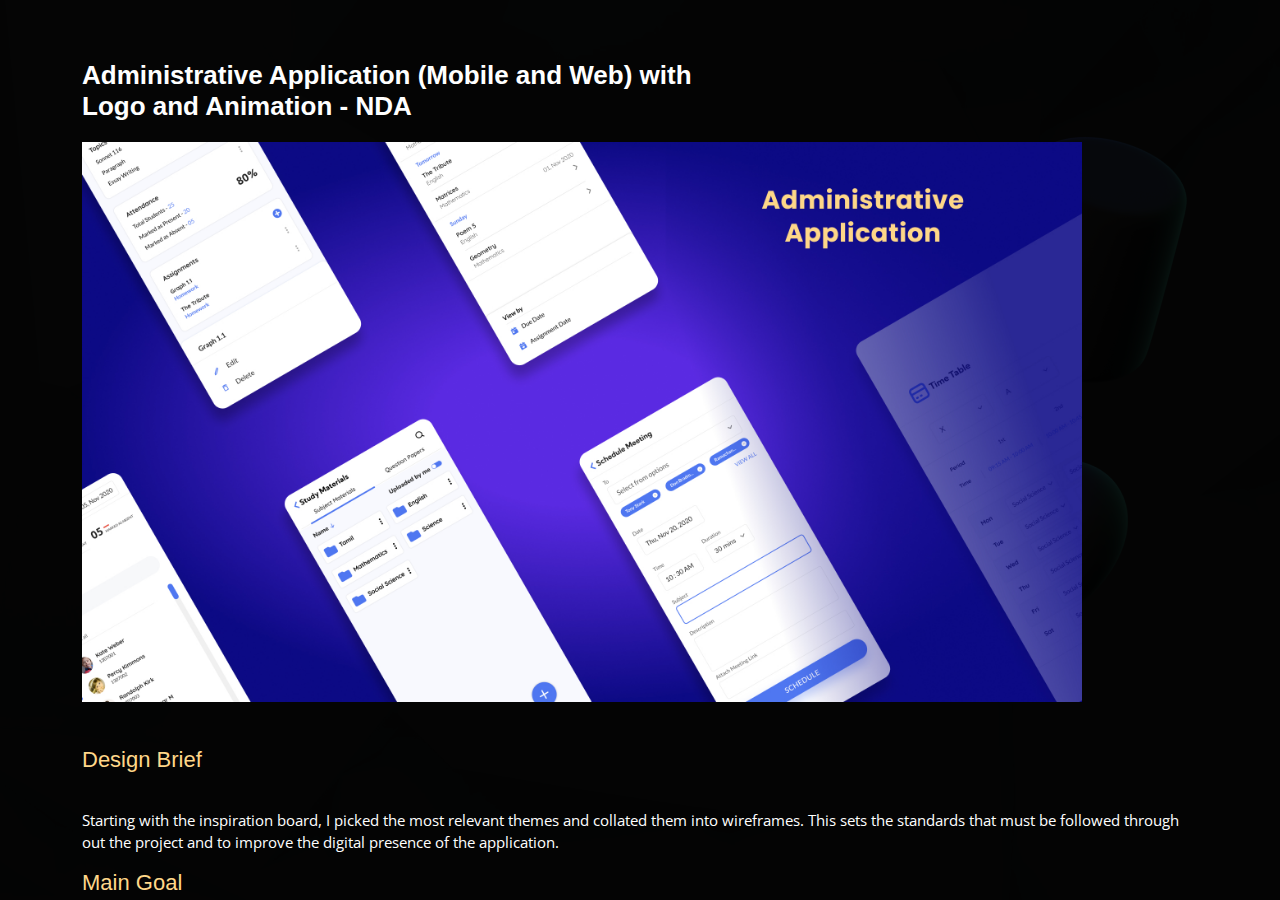
<file: Administrative App-details.html>
<!DOCTYPE html>
<html lang="en">

<head>
  <meta charset="utf-8">
  <meta content="width=device-width, initial-scale=1.0" name="viewport">

  <title>Administrative App Details</title>
  <meta content="" name="description">
  <meta content="" name="keywords">

  <!-- Favicons -->
  <link href="assets/img/favicon.png" rel="icon">
  <link href="assets/img/apple-touch-icon.png" rel="apple-touch-icon">

  <!-- Google Fonts -->
  <link href="https://fonts.googleapis.com/css?family=Open+Sans:300,300i,400,400i,600,600i,700,700i|Raleway:300,300i,400,400i,500,500i,600,600i,700,700i|Poppins:300,300i,400,400i,500,500i,600,600i,700,700i" rel="stylesheet">

  <!-- Vendor CSS Files -->
  <link href="assets/vendor/bootstrap/css/bootstrap.min.css" rel="stylesheet">
  <link href="assets/vendor/bootstrap-icons/bootstrap-icons.css" rel="stylesheet">
  <link href="assets/vendor/boxicons/css/boxicons.min.css" rel="stylesheet">
  <link href="assets/vendor/glightbox/css/glightbox.min.css" rel="stylesheet">
  <link href="assets/vendor/remixicon/remixicon.css" rel="stylesheet">
  <link href="assets/vendor/swiper/swiper-bundle.min.css" rel="stylesheet">

  <!-- Template Main CSS File -->
  <link href="assets/css/style.css" rel="stylesheet">

</head>

<body>

  <main id="main">

    <!-- ======= Portfolio Details ======= -->
    <div id="portfolio-details" class="portfolio-details">
      <div class="container">

        <div class="row">

          <div class="col-lg-7">
            <h2 class="portfolio-title">Administrative Application (Mobile and Web) with Logo and Animation - NDA </h2>

            <div class="portfolio-details-slider ">
              <div class=" align-items-center">             
                  <img src="assets/img/portfolio/Administrative App.jpg" alt="" width="1000" height="560">
              </div>
            </div>

          </div>


          <div class="row-lg-4 portfolio-info">
            <h3>Design Brief</h3>

            <p>
              Starting with the inspiration board, I picked the most relevant themes and collated them into wireframes. This sets the standards that must be followed through out the project and to improve the digital presence of the application.
            </p>

            <h3>Main Goal</h3>

            <p>
              The main goal of this project was to understand the business logic and produce interactive User Interfaces. I am not supposed to reveal the entire design, wireframes, logo, animated video and task flow of this project because of confidentiality. But, let me brief you on the outline of the application.
            </p>
          
            <h3 >Outline </h3>          

            <p>It consists of three modules. Each module holds more than ten tasks. These not only allow the user to do their day-to-day activities but also keep them updated about them. All of these are managed both on a mobile device and a central server hosted on the web. The most challenging part of designing this application is that it must provide a standard, consistent and attractive UI that invites users to use the application. Doing so makes the data storage and access much faster.</p>
            
            <h3>Post Promotion Works</h3>

            <p>
              The application is easy to use and has various features to help the users get familiar with it. Designed a well-fit logo that meets the purpose of the application. Also, Made an animated video that enables businesses to strategically communicate with the users, expressing the application's value and facilitating a positive user experience.
            </p>


          </div>

        </div>

      </div>
    </div><!-- End Portfolio Details -->

  </main><!-- End #main -->

  <!-- Vendor JS Files -->
  <script src="assets/vendor/bootstrap/js/bootstrap.bundle.min.js"></script>
  <script src="assets/vendor/glightbox/js/glightbox.min.js"></script>
  <script src="assets/vendor/isotope-layout/isotope.pkgd.min.js"></script>
  <script src="assets/vendor/php-email-form/validate.js"></script>
  <script src="assets/vendor/purecounter/purecounter.js"></script>
  <script src="assets/vendor/swiper/swiper-bundle.min.js"></script>
  <script src="assets/vendor/waypoints/noframework.waypoints.js"></script>

  <!-- Template Main JS File -->
  <script src="assets/js/main.js"></script>

</body>

</html>
</file>
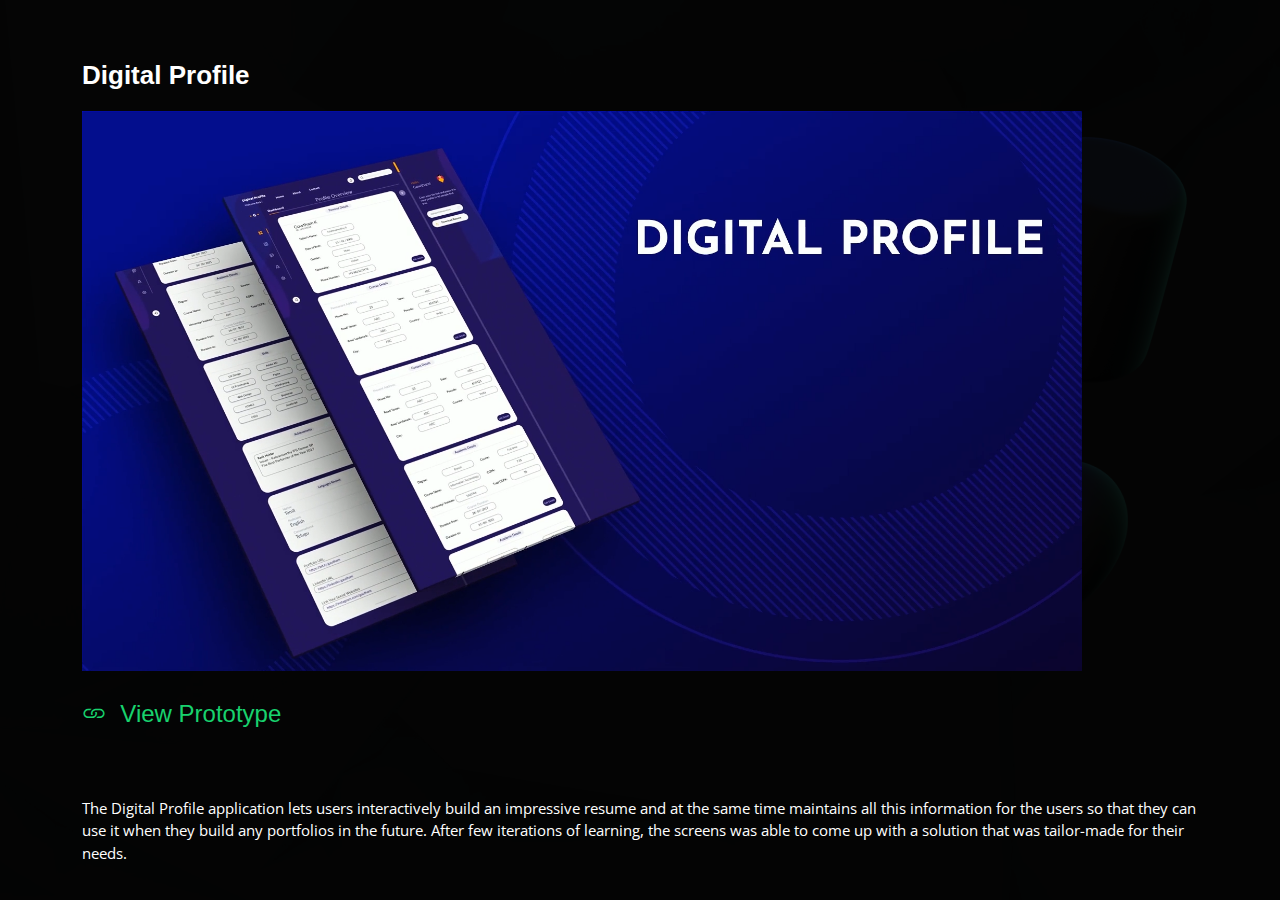
<file: Digital Profile-details.html>
<!DOCTYPE html>
<html lang="en">

<head>
  <meta charset="utf-8">
  <meta content="width=device-width, initial-scale=1.0" name="viewport">

  <title>Digital Profile Details</title>
  <meta content="" name="description">
  <meta content="" name="keywords">

  <!-- Favicons -->
  <link href="assets/img/favicon.png" rel="icon">
  <link href="assets/img/apple-touch-icon.png" rel="apple-touch-icon">

  <!-- Google Fonts -->
  <link href="https://fonts.googleapis.com/css?family=Open+Sans:300,300i,400,400i,600,600i,700,700i|Raleway:300,300i,400,400i,500,500i,600,600i,700,700i|Poppins:300,300i,400,400i,500,500i,600,600i,700,700i" rel="stylesheet">

  <!-- Vendor CSS Files -->
  <link href="assets/vendor/bootstrap/css/bootstrap.min.css" rel="stylesheet">
  <link href="assets/vendor/bootstrap-icons/bootstrap-icons.css" rel="stylesheet">
  <link href="assets/vendor/boxicons/css/boxicons.min.css" rel="stylesheet">
  <link href="assets/vendor/glightbox/css/glightbox.min.css" rel="stylesheet">
  <link href="assets/vendor/remixicon/remixicon.css" rel="stylesheet">
  <link href="assets/vendor/swiper/swiper-bundle.min.css" rel="stylesheet">

  <!-- Template Main CSS File -->
  <link href="assets/css/style.css" rel="stylesheet">

</head>

<body>

  <main id="main">

    <!-- ======= Portfolio Details ======= -->
    <div id="portfolio-details" class="portfolio-details">
      <div class="container">

        <div class="row">

          <div class="col-lg-7">
            <h2 class="portfolio-title">Digital Profile</h2>

            <div class="portfolio-details-slider ">
              <div class=" align-items-center">

              
                  <img src="assets/img/portfolio/Digital Profile.jpg" alt="" width="1000" height="560">               

              </div>
            </div>

          </div>

<h4> <br><a href="https://www.figma.com/proto/ZV6kTcUe2ca3DDRD4oLpZE/Digital-Portfolio?node-id=44%3A2&viewport=160%2C424%2C0.064128078520298&scaling=min-zoom" target="_blank"><i class="bi bi-link"></i>&nbsp;&nbsp;View Prototype</a></h4>

          <div class="row-lg-4 portfolio-info">
        
            <p>
              The Digital Profile application lets users interactively build an impressive resume and at the same time maintains all this information for the users so that they can use it when they build any portfolios in the future. After few iterations of learning, the screens was able to come up with a solution that was tailor-made for their needs.
            </p>        

          </div>

        </div>

      </div>
    </div><!-- End Portfolio Details -->

  </main><!-- End #main -->

  <!-- Vendor JS Files -->
  <script src="assets/vendor/bootstrap/js/bootstrap.bundle.min.js"></script>
  <script src="assets/vendor/glightbox/js/glightbox.min.js"></script>
  <script src="assets/vendor/isotope-layout/isotope.pkgd.min.js"></script>
  <script src="assets/vendor/php-email-form/validate.js"></script>
  <script src="assets/vendor/purecounter/purecounter.js"></script>
  <script src="assets/vendor/swiper/swiper-bundle.min.js"></script>
  <script src="assets/vendor/waypoints/noframework.waypoints.js"></script>

  <!-- Template Main JS File -->
  <script src="assets/js/main.js"></script>

</body>

</html>
</file>
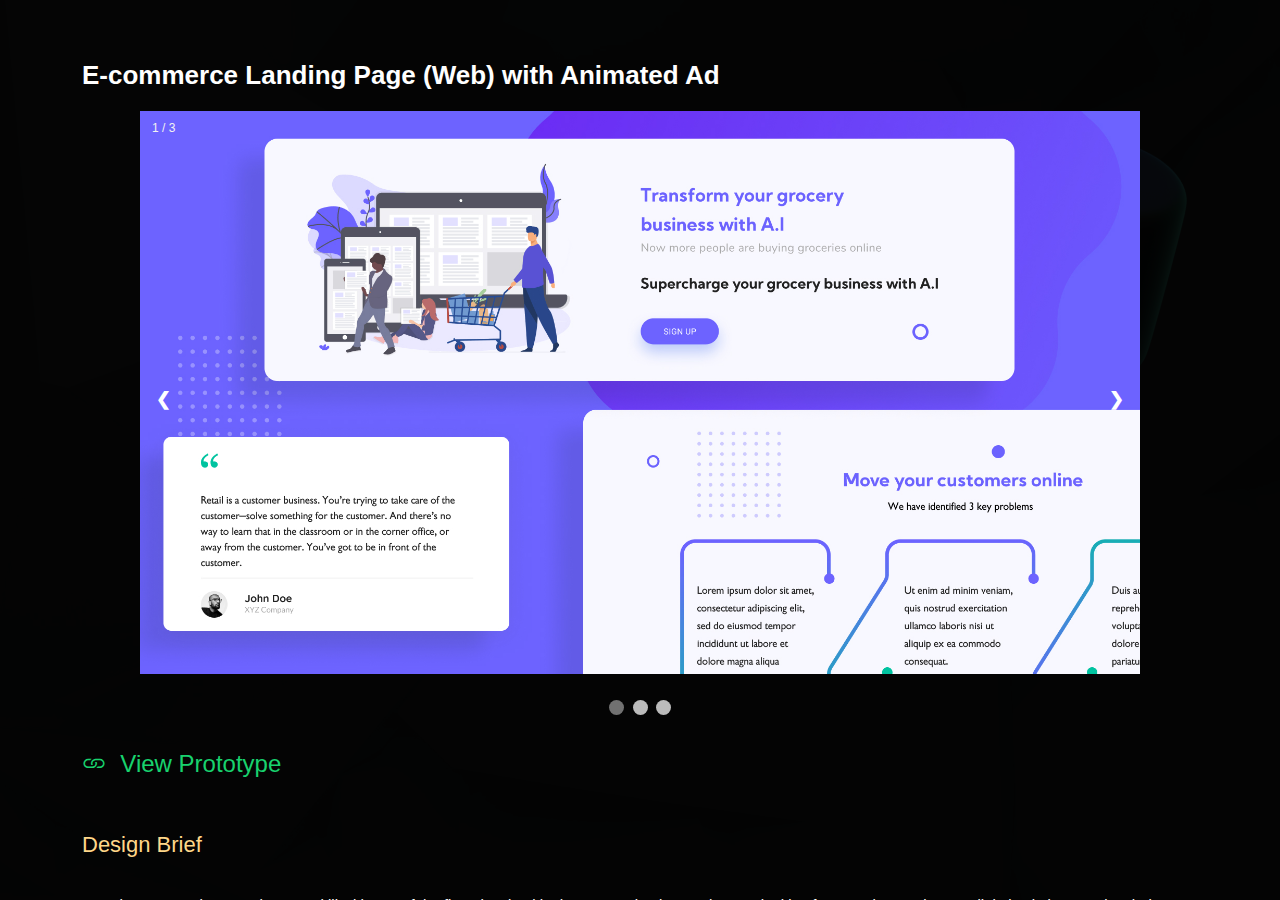
<file: E-commerce-details.html>
<!DOCTYPE html>
<html lang="en">

<head>
  <meta charset="utf-8">
  <meta content="width=device-width, initial-scale=1.0" name="viewport">

  <title>E-commerce App Details</title>
  <meta content="" name="description">
  <meta content="" name="keywords">

  <!-- Favicons -->
  <link href="assets/img/favicon.png" rel="icon">
  <link href="assets/img/apple-touch-icon.png" rel="apple-touch-icon">

  <!-- Google Fonts -->
  <link href="https://fonts.googleapis.com/css?family=Open+Sans:300,300i,400,400i,600,600i,700,700i|Raleway:300,300i,400,400i,500,500i,600,600i,700,700i|Poppins:300,300i,400,400i,500,500i,600,600i,700,700i" rel="stylesheet">

  <!-- Vendor CSS Files -->
  <link href="assets/vendor/bootstrap/css/bootstrap.min.css" rel="stylesheet">
  <link href="assets/vendor/bootstrap-icons/bootstrap-icons.css" rel="stylesheet">
  <link href="assets/vendor/boxicons/css/boxicons.min.css" rel="stylesheet">
  <link href="assets/vendor/glightbox/css/glightbox.min.css" rel="stylesheet">
  <link href="assets/vendor/remixicon/remixicon.css" rel="stylesheet">
  <link href="assets/vendor/swiper/swiper-bundle.min.css" rel="stylesheet">

  <!-- Template Main CSS File -->
  <link href="assets/css/style.css" rel="stylesheet">

</head>

<body>

  <main id="main">

    <!-- ======= Portfolio Details ======= -->
    <div id="portfolio-details" class="portfolio-details ">
      <div class="container">

        <div class="row">

          <div class="col-lg-12">
            <h2 class="portfolio-title">E-commerce Landing Page (Web) with Animated Ad </h2>

<style>
* {box-sizing: border-box}
body {font-family: Verdana, sans-serif; margin:0}
.mySlides {display: none}
img {vertical-align: middle;}


.slideshow-container {
  max-width: 1000px;
  position: relative;
  margin: auto;
}


.prev, .next {
  cursor: pointer;
  position: absolute;
  top: 50%;
  width: auto;
  padding: 16px;
  margin-top: -22px;
  color: white;
  font-weight: bold;
  font-size: 18px;
  transition: 0.6s ease;
  border-radius: 0 3px 3px 0;
  user-select: none;
}


.next {
  right: 0;
  border-radius: 3px 0 0 3px;
}

.prev:hover, .next:hover {
  background-color: rgba(0,0,0,0.8);
}


.text {
  color: #f2f2f2;
  font-size: 15px;
  padding: 8px 12px;
  position: absolute;
  bottom: 8px;
  width: 100%;
  text-align: center;
}


.numbertext {
  color: #f2f2f2;
  font-size: 12px;
  padding: 8px 12px;
  position: absolute;
  top: 0;
}


.dot {
  cursor: pointer;
  height: 15px;
  width: 15px;
  margin: 0 2px;
  background-color: #bbb;
  border-radius: 50%;
  display: inline-block;
  transition: background-color 0.6s ease;
}

.active, .dot:hover {
  background-color: #717171;
}


.fade {
  -webkit-animation-name: fade;
  -webkit-animation-duration: 1.5s;
  animation-name: fade;
  animation-duration: 1.5s;
}

@-webkit-keyframes fade {
  from {opacity: .4} 
  to {opacity: 1}
}

@keyframes fade {
  from {opacity: .4} 
  to {opacity: 1}
}

@media only screen and (max-width: 300px) {
  .prev, .next,.text {font-size: 11px}
}
</style>
</head>
<body>

<div class="slideshow-container">

<div class="mySlides ">
  <div class="numbertext">1 / 3</div>
  <img src="assets/img/portfolio/E-commerce Landing page.jpg" style="width:100%">
  
</div>

<div class="mySlides">
  <div class="numbertext">2 / 3</div>
  <img src="assets/img/portfolio/E-commerce main.jpg" style="width:100%">
  
</div>

<div class="mySlides">
  <div class="numbertext">3 / 3</div>
  <img src="assets/img/portfolio/Ad.gif" style="width:100%">
 
</div>

<a class="prev" onclick="plusSlides(-1)">&#10094;</a>
<a class="next" onclick="plusSlides(1)">&#10095;</a>

</div>
<br>

<div style="text-align:center">
  <span class="dot" onclick="currentSlide(1)"></span> 
  <span class="dot" onclick="currentSlide(2)"></span> 
  <span class="dot" onclick="currentSlide(3)"></span> 
</div>

<script>
var slideIndex = 1;
showSlides(slideIndex);

function plusSlides(n) {
  showSlides(slideIndex += n);
}

function currentSlide(n) {
  showSlides(slideIndex = n);
}

function showSlides(n) {
  var i;
  var slides = document.getElementsByClassName("mySlides");
  var dots = document.getElementsByClassName("dot");
  if (n > slides.length) {slideIndex = 1}    
  if (n < 1) {slideIndex = slides.length}
  for (i = 0; i < slides.length; i++) {
      slides[i].style.display = "none";  
  }
  for (i = 0; i < dots.length; i++) {
      dots[i].className = dots[i].className.replace(" active", "");
  }
  slides[slideIndex-1].style.display = "block";  
  dots[slideIndex-1].className += " active";
}
</script>



          <h4> <br><a href="https://www.figma.com/proto/xKgH5jOgcGwXbyb8qmHy3l/E-commerce-landing-page?node-id=1%3A2&viewport=1582%2C869%2C0.34723424911499023&scaling=min-zoom&page-id=0%3A1" target="_blank"><i class="bi bi-link"></i>&nbsp;&nbsp;View Prototype</a></h4>

          <div class="row-lg-4 portfolio-info">
            <h3>Design Brief</h3>

            <p>
              I got the opportunity to explore my skill with one of the firms involved in the grocery business who was looking for a modern and smart digital solution to solve their complex business problem.
            </p>

            <h3>Experiment</h3>

            <p>
              While experimenting this project I felt like the majority of portfolio case studies today follow the UX process. But I would like to differ since I believe they always don't communicate well what the process serves. It is not necessary to follow a particular design process but having a structured one will help in visualizing the solution much better. After having this as base I designed a e-commerce landing page.
            </p>
          
            <h3 >Outline </h3>          

            <p>E-commerce has been the new normal to make online grocery shopping since this unprecedented global pandemic. I designed a landing page with a powerful artificial intelligence engine that had the ability to find meaningful associations with every single customer and help the business grow for the better.</p>
            
            <h3>Challenges</h3>

            <p>
              The most challenging part is to design screens for animated ad which allows the users to view the feedback and report in which this AI engine gets better.
            </p>


          </div>

        </div>

      </div>
    </div><!-- End Portfolio Details -->

  </main><!-- End #main -->

  <!-- Vendor JS Files -->
  <script src="assets/vendor/bootstrap/js/bootstrap.bundle.min.js"></script>
  <script src="assets/vendor/glightbox/js/glightbox.min.js"></script>
  <script src="assets/vendor/isotope-layout/isotope.pkgd.min.js"></script>
  <script src="assets/vendor/php-email-form/validate.js"></script>
  <script src="assets/vendor/purecounter/purecounter.js"></script>
  <script src="assets/vendor/swiper/swiper-bundle.min.js"></script>
  <script src="assets/vendor/waypoints/noframework.waypoints.js"></script>

  <!-- Template Main JS File -->
  <script src="assets/js/main.js"></script>

</body>

</html>
</file>
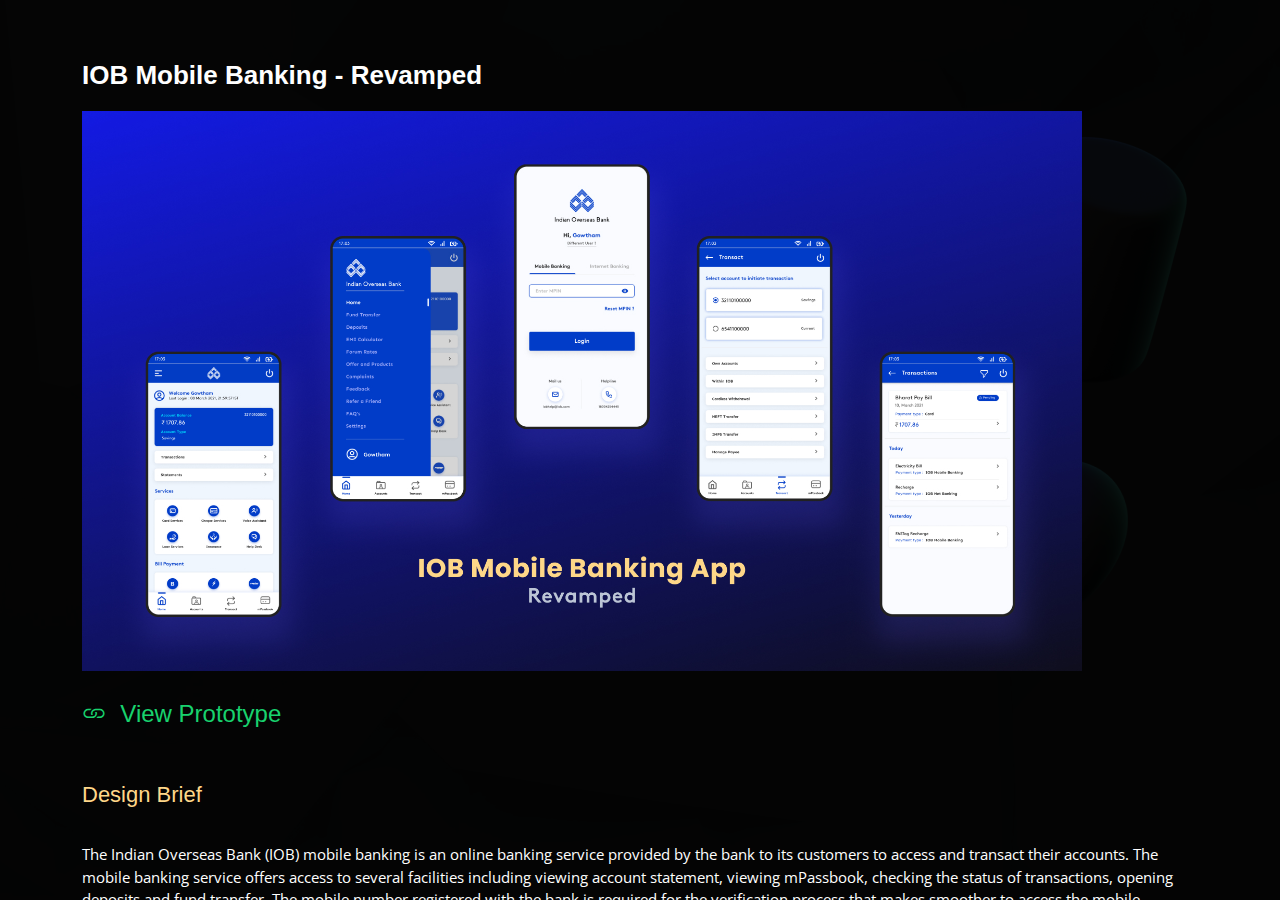
<file: IOB-details.html>
<!DOCTYPE html>
<html lang="en">

<head>
  <meta charset="utf-8">
  <meta content="width=device-width, initial-scale=1.0" name="viewport">

  <title>IOB App Details</title>
  <meta content="" name="description">
  <meta content="" name="keywords">

  <!-- Favicons -->
  <link href="assets/img/favicon.png" rel="icon">
  <link href="assets/img/apple-touch-icon.png" rel="apple-touch-icon">

  <!-- Google Fonts -->
  <link href="https://fonts.googleapis.com/css?family=Open+Sans:300,300i,400,400i,600,600i,700,700i|Raleway:300,300i,400,400i,500,500i,600,600i,700,700i|Poppins:300,300i,400,400i,500,500i,600,600i,700,700i" rel="stylesheet">

  <!-- Vendor CSS Files -->
  <link href="assets/vendor/bootstrap/css/bootstrap.min.css" rel="stylesheet">
  <link href="assets/vendor/bootstrap-icons/bootstrap-icons.css" rel="stylesheet">
  <link href="assets/vendor/boxicons/css/boxicons.min.css" rel="stylesheet">
  <link href="assets/vendor/glightbox/css/glightbox.min.css" rel="stylesheet">
  <link href="assets/vendor/remixicon/remixicon.css" rel="stylesheet">
  <link href="assets/vendor/swiper/swiper-bundle.min.css" rel="stylesheet">

  <!-- Template Main CSS File -->
  <link href="assets/css/style.css" rel="stylesheet">

</head>

<body>

  <main id="main">

    <!-- ======= Portfolio Details ======= -->
    <div id="portfolio-details" class="portfolio-details">
      <div class="container">

        <div class="row">

          <div class="col-lg-7">
            <h2 class="portfolio-title">IOB Mobile Banking - Revamped</h2>

            <div class="portfolio-details-slider ">
              <div class=" align-items-center">

              
                  <img src="assets/img/portfolio/IOB.jpg" alt="" width="1000" height="560">          

              </div>
            </div>

          </div>

<h4> <br><a href="https://www.figma.com/proto/TQn9aHIEQzBnXZJCE49brL/IOB-Mobile-Banking-Revamped?node-id=31%3A2&viewport=-1429%2C101%2C0.21988528966903687&scaling=scale-down&page-id=0%3A1" target="_blank"><i class="bi bi-link"></i>&nbsp;&nbsp;View Prototype</a></h4>

          <div class="row-lg-4 portfolio-info">
            <h3>Design Brief</h3>

            <p>
              The Indian Overseas Bank (IOB) mobile banking is an online banking service provided by the bank to its customers to access and transact their accounts. The mobile banking service offers access to several facilities including viewing account statement, viewing mPassbook, checking the status of transactions, opening deposits and fund transfer. The mobile number registered with the bank is required for the verification process that makes smoother to access the mobile banking services of IOB. But it fails to process the same. After forming research findings, I came up with divergent design ideas that tackled the problem space.
            </p>

            <h3>Main Goal</h3>

            <p>
              I want to come up with an innovative solution with aesthetic user interface screens by redesigning its existing application. Also to get a detailed understanding of the workflow of each screens with respect to end user perspective, task by task, including emotional painpoints.
            </p>
          
            <h3 >Problems </h3>          

            <p>● Mobile application users could not use this application where it lacks to be user-friendly.</p>

            <p>● Lack of transaction UI to transact and view the accounts on handhelds.</p>

            <p>● A Strong count of mobile application users could not log-in until the SIM verification process is done.</p>

            <p>● There is no centralized transaction UI to view the mpassbook and transaction history.</p>
            
            <h3>Outcome : Digital Solution</h3>

            <p>
              I was very conscious about end-users perspectives which engaged me to focus on standard and consistency in design rather than following visual trends. The digital presence of an ATM card plays a vital role in skipping the OTP process and drives this application much smoother in which the registered mobile number is linked and the same will help in directing you to the respective interfaces.
            </p>

<h4> <br><a href="https://www.notion.so/IOB-Mobile-Application-UX-Research-P2P-f711780fe0ed474398390a02938c9dbb" target="_blank"><i class="bi bi-link"></i>&nbsp;&nbsp;View Detailed Case Study</a></h4> 

          </div>

        </div>

      </div>
    </div><!-- End Portfolio Details -->

  </main><!-- End #main -->

  <!-- Vendor JS Files -->
  <script src="assets/vendor/bootstrap/js/bootstrap.bundle.min.js"></script>
  <script src="assets/vendor/glightbox/js/glightbox.min.js"></script>
  <script src="assets/vendor/isotope-layout/isotope.pkgd.min.js"></script>
  <script src="assets/vendor/php-email-form/validate.js"></script>
  <script src="assets/vendor/purecounter/purecounter.js"></script>
  <script src="assets/vendor/swiper/swiper-bundle.min.js"></script>
  <script src="assets/vendor/waypoints/noframework.waypoints.js"></script>

  <!-- Template Main JS File -->
  <script src="assets/js/main.js"></script>

</body>

</html>
</file>
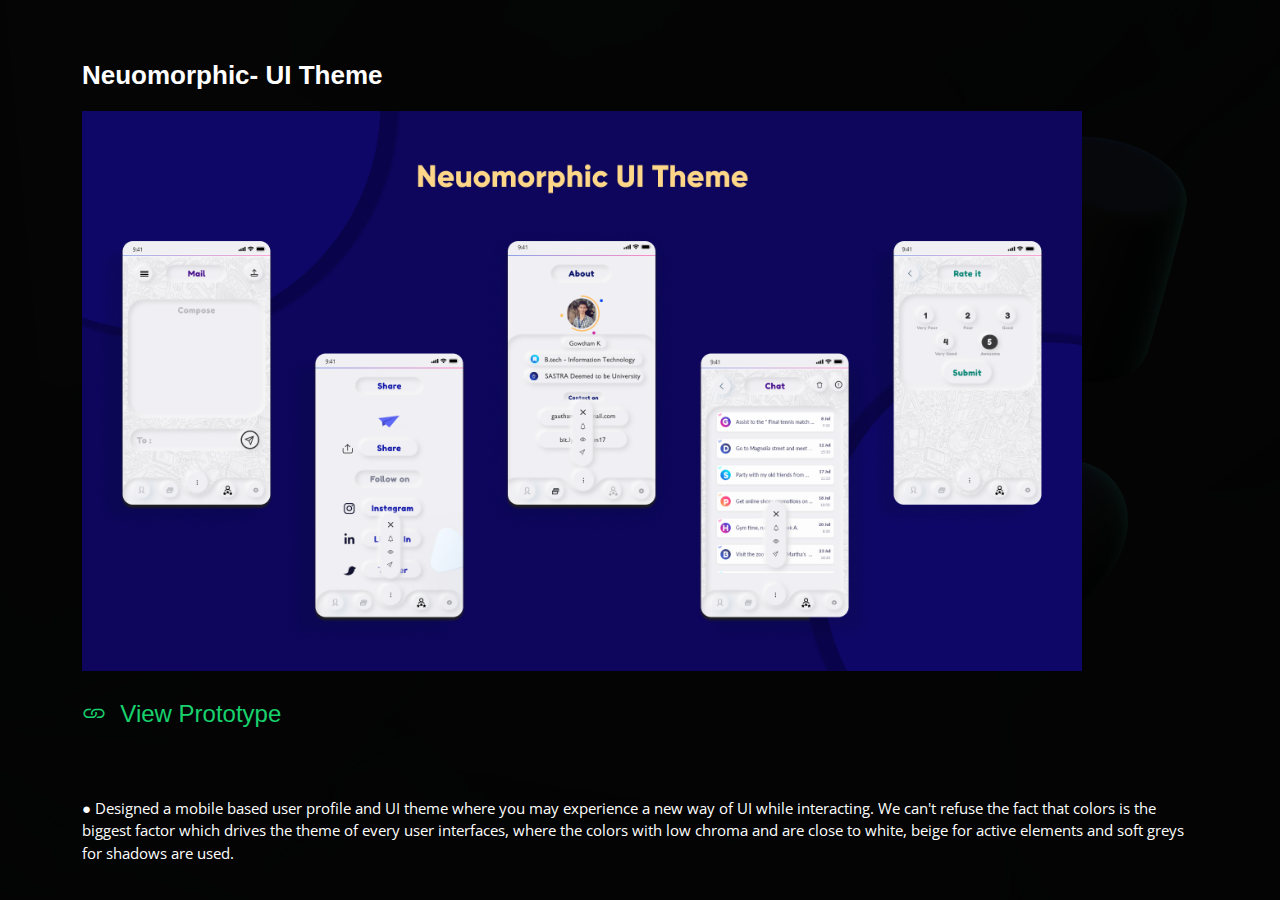
<file: Neuo-details.html>
<!DOCTYPE html>
<html lang="en">

<head>
  <meta charset="utf-8">
  <meta content="width=device-width, initial-scale=1.0" name="viewport">

  <title>Neuo App Details</title>
  <meta content="" name="description">
  <meta content="" name="keywords">

  <!-- Favicons -->
  <link href="assets/img/favicon.png" rel="icon">
  <link href="assets/img/apple-touch-icon.png" rel="apple-touch-icon">

  <!-- Google Fonts -->
  <link href="https://fonts.googleapis.com/css?family=Open+Sans:300,300i,400,400i,600,600i,700,700i|Raleway:300,300i,400,400i,500,500i,600,600i,700,700i|Poppins:300,300i,400,400i,500,500i,600,600i,700,700i" rel="stylesheet">

  <!-- Vendor CSS Files -->
  <link href="assets/vendor/bootstrap/css/bootstrap.min.css" rel="stylesheet">
  <link href="assets/vendor/bootstrap-icons/bootstrap-icons.css" rel="stylesheet">
  <link href="assets/vendor/boxicons/css/boxicons.min.css" rel="stylesheet">
  <link href="assets/vendor/glightbox/css/glightbox.min.css" rel="stylesheet">
  <link href="assets/vendor/remixicon/remixicon.css" rel="stylesheet">
  <link href="assets/vendor/swiper/swiper-bundle.min.css" rel="stylesheet">

  <!-- Template Main CSS File -->
  <link href="assets/css/style.css" rel="stylesheet">

</head>

<body>

  <main id="main">

    <!-- ======= Portfolio Details ======= -->
    <div id="portfolio-details" class="portfolio-details">
      <div class="container">

        <div class="row">

          <div class="col-lg-7">
            <h2 class="portfolio-title">Neuomorphic- UI Theme</h2>

            <div class="portfolio-details-slider ">
              <div class=" align-items-center">
              
                  <img src="assets/img/portfolio/Neuo.jpg" alt="" width="1000" height="560">
              
              </div>
            </div>

          </div>

<h4> <br><a href="https://www.figma.com/proto/3cbRhoDO0rFf9GKzINEovr/Neuomorphism?node-id=138%3A10&viewport=614%2C247%2C0.21052350103855133&scaling=scale-down" target="_blank"><i class="bi bi-link"></i>&nbsp;&nbsp;View Prototype</a></h4>

          <div class="row-lg-4 portfolio-info">
         
                  <p >
                  ● Designed a mobile based user profile and UI theme where you may experience a new way of UI while interacting. 
We can't refuse the fact that colors is the biggest factor which drives the theme of every user interfaces, where the colors with low chroma and are close to white, beige for active elements and soft greys for shadows are used.
                  </p>
                  <p >
                   ● In contrast to the creamy and contrasty colors, where neumorphism uses pale colors for the surfaces. 
Also, gradients of only similar colors are employed and it is primarily used to drive interest to specific sections of the design.
                  </p>
                  
                  <p >
                    ● All that allows achieving a soft, extruded plastic look, and almost 3D styling. 
The most important take away for me from this project was how to keep the users more engaged using this modern iteration of a style. 
                  </p>

          </div>

        </div>

      </div>
    </div><!-- End Portfolio Details -->

  </main><!-- End #main -->

  <!-- Vendor JS Files -->
  <script src="assets/vendor/bootstrap/js/bootstrap.bundle.min.js"></script>
  <script src="assets/vendor/glightbox/js/glightbox.min.js"></script>
  <script src="assets/vendor/isotope-layout/isotope.pkgd.min.js"></script>
  <script src="assets/vendor/php-email-form/validate.js"></script>
  <script src="assets/vendor/purecounter/purecounter.js"></script>
  <script src="assets/vendor/swiper/swiper-bundle.min.js"></script>
  <script src="assets/vendor/waypoints/noframework.waypoints.js"></script>

  <!-- Template Main JS File -->
  <script src="assets/js/main.js"></script>

</body>

</html>
</file>
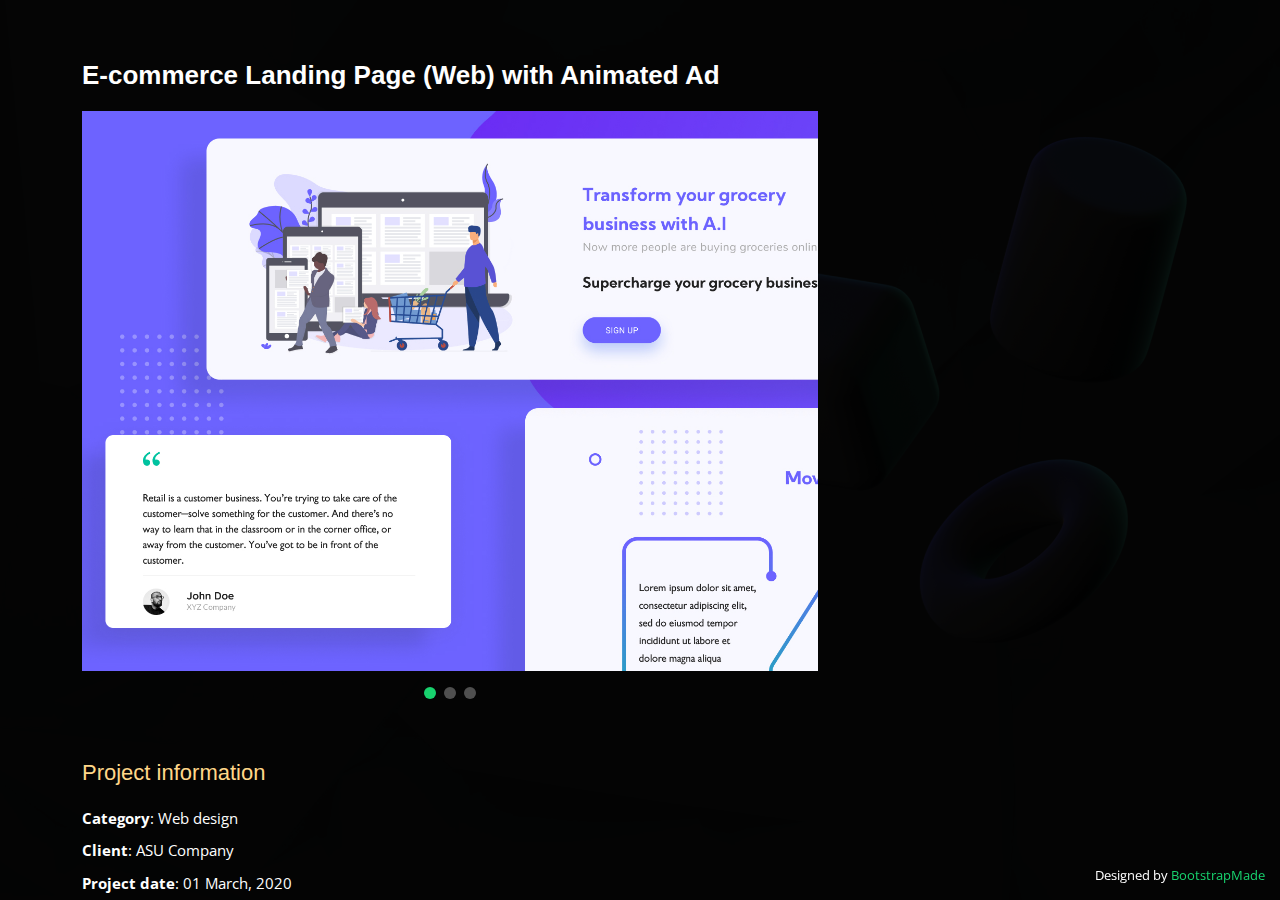
<file: portfolio-details.html>
<!DOCTYPE html>
<html lang="en">

<head>
  <meta charset="utf-8">
  <meta content="width=device-width, initial-scale=1.0" name="viewport">

  <title>Portfolio Details</title>
  <meta content="" name="description">
  <meta content="" name="keywords">

  <!-- Favicons -->
  <link href="assets/img/favicon.png" rel="icon">
  <link href="assets/img/apple-touch-icon.png" rel="apple-touch-icon">

  <!-- Google Fonts -->
  <link href="https://fonts.googleapis.com/css?family=Open+Sans:300,300i,400,400i,600,600i,700,700i|Raleway:300,300i,400,400i,500,500i,600,600i,700,700i|Poppins:300,300i,400,400i,500,500i,600,600i,700,700i" rel="stylesheet">

  <!-- Vendor CSS Files -->
  <link href="assets/vendor/bootstrap/css/bootstrap.min.css" rel="stylesheet">
  <link href="assets/vendor/bootstrap-icons/bootstrap-icons.css" rel="stylesheet">
  <link href="assets/vendor/boxicons/css/boxicons.min.css" rel="stylesheet">
  <link href="assets/vendor/glightbox/css/glightbox.min.css" rel="stylesheet">
  <link href="assets/vendor/remixicon/remixicon.css" rel="stylesheet">
  <link href="assets/vendor/swiper/swiper-bundle.min.css" rel="stylesheet">

  <!-- Template Main CSS File -->
  <link href="assets/css/style.css" rel="stylesheet">

</head>

<body>

  <main id="main">

    <!-- ======= Portfolio Details ======= -->
    <div id="portfolio-details" class="portfolio-details">
      <div class="container">

        <div class="row">

          <div class="col-lg-8">
            <h2 class="portfolio-title">E-commerce Landing Page (Web) with Animated Ad</h2>

            <div class="portfolio-details-slider swiper-container">
              <div class="swiper-wrapper align-items-center">

                <div class="swiper-slide">
                  <img src="assets/img/portfolio/E-commerce Landing page.jpg" alt="" width="1000" height="560">
                </div>

                <div class="swiper-slide">
                  <img src="assets/img/portfolio/E-commerce main.jpg" alt="" width="1000" height="560">
                </div>

                <div class="swiper-slide">
                  <img src="assets/img/portfolio/Ad.gif" alt="" width="1000" height="240">
                </div>

              </div>
              <div class="swiper-pagination"></div>
            </div>

          </div>

          <div class="col-lg-8 portfolio-info">
            <h3>Project information</h3>
            <ul>
              <li><strong>Category</strong>: Web design</li>
              <li><strong>Client</strong>: ASU Company</li>
              <li><strong>Project date</strong>: 01 March, 2020</li>
              <li><strong>Project URL</strong>: <a href="#">www.example.com</a></li>
            </ul>

            <p>
              Autem ipsum nam porro corporis rerum. Quis eos dolorem eos itaque inventore commodi labore quia quia. Exercitationem repudiandae officiis neque suscipit non officia eaque itaque enim. Voluptatem officia accusantium nesciunt est omnis tempora consectetur dignissimos. Sequi nulla at esse enim cum deserunt eius.
            </p>
          </div>

        </div>

      </div>
    </div><!-- End Portfolio Details -->

  </main><!-- End #main -->

  <div class="credits">
    <!-- All the links in the footer should remain intact. -->
    <!-- You can delete the links only if you purchased the pro version. -->
    <!-- Licensing information: https://bootstrapmade.com/license/ -->
    <!-- Purchase the pro version with working PHP/AJAX contact form: https://bootstrapmade.com/personal-free-resume-bootstrap-template/ -->
    Designed by <a href="https://bootstrapmade.com/">BootstrapMade</a>
  </div>

  <!-- Vendor JS Files -->
  <script src="assets/vendor/bootstrap/js/bootstrap.bundle.min.js"></script>
  <script src="assets/vendor/glightbox/js/glightbox.min.js"></script>
  <script src="assets/vendor/isotope-layout/isotope.pkgd.min.js"></script>
  <script src="assets/vendor/php-email-form/validate.js"></script>
  <script src="assets/vendor/purecounter/purecounter.js"></script>
  <script src="assets/vendor/swiper/swiper-bundle.min.js"></script>
  <script src="assets/vendor/waypoints/noframework.waypoints.js"></script>

  <!-- Template Main JS File -->
  <script src="assets/js/main.js"></script>

</body>

</html>
</file>
<file: assets/css/style.css>
/**
* Template Name: Personal - v4.1.0
* Template URL: https://bootstrapmade.com/personal-free-resume-bootstrap-template/
* Author: BootstrapMade.com
* License: https://bootstrapmade.com/license/
*/

/*--------------------------------------------------------------
# General
--------------------------------------------------------------*/
body {
  font-family: "Open Sans", sans-serif;
  background-color: #040404;
  color: #fff;
  position: relative;
  background: transparent;
}

body::before {
  content: "";
  position: fixed;
  background: #040404 url("../img/BG2.png") top right no-repeat;

  background-size: cover;
  left: 0;
  right: 0;
  top: 0;
  height: 100vh;
  z-index: -1;
}

@media (min-width: 1024px) {
  body::before {
    background-attachment: fixed;
  }
}

a {
  color: #18d26e;
  text-decoration: none;
}

a:hover {
  color: #35e888;
  text-decoration: none;
}

h1, h2, h3, h4, h5, h6 {
  font-family: "Brown", sans-serif;
}

/*--------------------------------------------------------------
# Header
--------------------------------------------------------------*/
#header {
  transition: ease-in-out 0.3s;
  position: relative;
  height: 100vh;
  display: flex;
  align-items: center;
  z-index: 997;
  overflow-y: auto;
}

#header * {
  transition: ease-in-out 0.3s;
}

#header h1 {
  font-size: 48px;
  margin: 0;
  padding: 0;
  line-height: 1;
  font-weight: 700;
  font-family: "Poppins", sans-serif;
}

#header h1 a, #header h1 a:hover {
  color: #fff;
  line-height: 1;
  display: inline-block;
}

#header h2 {
  font-size: 24px;
  margin-top: 20px;
  color: rgba(255, 255, 255, 0.8);
}

#header h2 span {
  color: #fff;
  border-bottom: 2px solid #18d26e;
  padding-bottom: 6px;
}

#header img {
  padding: 0;
  margin: 0;
}

#header .social-links {
  margin-top: 40px;
  display: flex;
}

#header .social-links a {
  font-size: 16px;
  display: flex;
  justify-content: center;
  align-items: center;
  background: rgba(255, 255, 255, 0.1);
  color: #fff;
  line-height: 1;
  margin-right: 8px;
  border-radius: 50%;
  width: 40px;
  height: 40px;
}

#header .social-links a:hover {
  background: #18d26e;
}

@media (max-width: 992px) {
  #header h1 {
    font-size: 36px;
  }
  #header h2 {
    font-size: 20px;
    line-height: 30px;
  }
  #header .social-links {
    margin-top: 15px;
  }
  #header .container {
    display: flex;
    flex-direction: column;
    align-items: center;
  }
}

/* Header Top */
#header.header-top {
  height: 80px;
  position: fixed;
  left: 0;
  top: 0;
  right: 0;
  background: rgba(0, 0, 0, 0.9);
}

#header.header-top .social-links, #header.header-top h2 {
  display: none;
}

#header.header-top h1 {
  margin-right: auto;
  font-size: 36px;
}

#header.header-top .container {
  display: flex;
  align-items: center;
}

#header.header-top .navbar {
  margin: 0;
}

@media (max-width: 768px) {
  #header.header-top {
    height: 60px;
  }
  #header.header-top h1 {
    font-size: 26px;
  }
}
h4{
  color:#18d26e;
}
h3{
  color: #FFD789;
}

/*--------------------------------------------------------------
# Navigation Menu
--------------------------------------------------------------*/
/**
* Desktop Navigation 
*/
.navbar {
  padding: 0;
  margin-top: 35px;
}

.navbar ul {
  margin: 0;
  padding: 0;
  display: flex;
  list-style: none;
  align-items: center;
}

.navbar li {
  position: relative;
}

.navbar li + li {
  margin-left: 30px;
}

.navbar a {
  display: flex;
  align-items: center;
  justify-content: space-between;
  padding: 0;
  font-family: "Poppins", sans-serif;
  font-size: 16px;
  font-weight: 400;
  color: rgba(255, 255, 255, 0.7);
  white-space: nowrap;
  transition: 0.3s;
}

.navbar a i {
  font-size: 12px;
  line-height: 0;
  margin-left: 5px;
}

.navbar a:before {
  content: "";
  position: absolute;
  width: 0;
  height: 2px;
  bottom: -4px;
  left: 0;
  background-color: #18d26e;
  visibility: hidden;
  width: 0px;
  transition: all 0.3s ease-in-out 0s;
}

.navbar a:hover:before, .navbar li:hover > a:before, .navbar .active:before {
  visibility: visible;
  width: 25px;
}

.navbar a:hover, .navbar .active, .navbar li:hover > a {
  color: #fff;
}

/**
* Mobile Navigation 
*/
.mobile-nav-toggle {
  color: #fff;
  font-size: 28px;
  cursor: pointer;
  display: none;
  line-height: 0;
  transition: 0.5s;
  position: fixed;
  right: 15px;
  top: 15px;
}

@media (max-width: 991px) {
  .mobile-nav-toggle {
    display: block;
  }
  .navbar ul {
    display: none;
  }
}

.navbar-mobile {
  position: fixed;
  overflow: hidden;
  top: 0;
  right: 0;
  left: 0;
  bottom: 0;
  background: rgba(0, 0, 0, 0.9);
  transition: 0.3s;
  z-index: 999;
  margin-top: 0;
}

.navbar-mobile .mobile-nav-toggle {
  position: absolute;
  top: 15px;
  right: 15px;
}

.navbar-mobile ul {
  display: block;
  position: absolute;
  top: 55px;
  right: 15px;
  bottom: 45px;
  left: 15px;
  padding: 10px 0;
  overflow-y: auto;
  transition: 0.3s;
  border: 2px solid rgba(255, 255, 255, 0.2);
}

.navbar-mobile li {
  padding: 12px 20px;
}

.navbar-mobile li + li {
  margin: 0;
}

.navbar-mobile a {
  font-size: 16px;
  position: relative;
}

/*--------------------------------------------------------------
# Sections General
--------------------------------------------------------------*/
section {
  overflow: hidden;
  position: absolute;
  width: 100%;
  top: 140px;
  bottom: 100%;
  opacity: 0;
  transition: ease-in-out 0.4s;
  z-index: 2;
}

section.section-show {
  top: 100px;
  bottom: auto;
  opacity: 1;
  padding-bottom: 45px;
}

section .container {
  background: rgba(0, 0, 0, 0.9);
  padding: 30px;
}

@media (max-width: 768px) {
  section {
    top: 120px;
  }
  section.section-show {
    top: 80px;
  }
}

.section-title h2 {
  font-size: 14px;
  font-weight: 500;
  padding: 0;
  line-height: 1px;
  margin: 0 0 20px 0;
  letter-spacing: 2px;
  text-transform: uppercase;
  color: #aaaaaa;
  font-family: "Poppins", sans-serif;
}

.section-title h2::after {
  content: "";
  width: 120px;
  height: 1px;
  display: inline-block;
  background: #4ceb95;
  margin: 4px 10px;
}

.section-title p {
  margin: 0;
  margin: -15px 0 15px 0;
  font-size: 36px;
  font-weight: 700;
  text-transform: uppercase;
  font-family: "Poppins", sans-serif;
  color: #fff;
}

/*--------------------------------------------------------------
# About
--------------------------------------------------------------*/
.about-me .content h3 {
  font-weight: 700;
  font-size: 26px;
  color: #18d26e;
}

.about-me .content ul {
  list-style: none;
  padding: 0;
}

.about-me .content ul li {
  margin-bottom: 20px;
  display: flex;
  align-items: center;
}

.about-me .content ul strong {
  margin-right: 10px;
}

.about-me .content ul i {
  font-size: 16px;
  margin-right: 5px;
  color: #18d26e;
  line-height: 0;
}

.about-me .content p:last-child {
  margin-bottom: 0;
}

/*--------------------------------------------------------------
# Counts
--------------------------------------------------------------*/
.counts {
  padding: 70px 0 60px;
}

.counts .count-box {
  padding: 30px 30px 25px 30px;
  width: 100%;
  position: relative;
  text-align: center;
  background: rgba(255, 255, 255, 0.08);
}

.counts .count-box i {
  position: absolute;
  top: -25px;
  left: 50%;
  transform: translateX(-50%);
  font-size: 24px;
  background: rgba(255, 255, 255, 0.1);
  padding: 12px;
  color: #18d26e;
  border-radius: 50px;
  line-height: 0;
}

.counts .count-box span {
  font-size: 36px;
  display: block;
  font-weight: 600;
  color: #fff;
}

.counts .count-box p {
  padding: 0;
  margin: 0;
  font-family: "Raleway", sans-serif;
  font-size: 14px;
}

/*--------------------------------------------------------------
# Skills
--------------------------------------------------------------*/
.skills .progress {
  height: 60px;
  display: block;
  background: none;
  border-radius: 0;
}

.skills .progress .skill {
  padding: 10px 0;
  margin: 0;
  text-transform: uppercase;
  display: block;
  font-weight: 600;
  font-family: "Poppins", sans-serif;
  color: #fff;
}

.skills .progress .skill .val {
  float: right;
  font-style: normal;
}

.skills .progress-bar-wrap {
  background: rgba(255, 255, 255, 0.2);
}

.skills .progress-bar {
  width: 1px;
  height: 10px;
  transition: .9s;
  background-color: #18d26e;
}

/*--------------------------------------------------------------
# Interests
--------------------------------------------------------------*/
.interests .icon-box {
  display: flex;
  align-items: center;
  padding: 20px;
  background: rgba(255, 255, 255, 0.08);
  transition: ease-in-out 0.3s;
}

.interests .icon-box i {
  font-size: 32px;
  padding-right: 10px;
  line-height: 1;
}

.interests .icon-box h3 {
  font-weight: 700;
  margin: 0;
  padding: 0;
  line-height: 1;
  font-size: 16px;
  color: #fff;
}

.interests .icon-box:hover {
  background: rgba(255, 255, 255, 0.12);
}

/*--------------------------------------------------------------
# Testimonials
--------------------------------------------------------------*/
.testimonials .testimonial-item {
  box-sizing: content-box;
  min-height: 320px;
}

.testimonials .testimonial-item .testimonial-img {
  width: 90px;
  border-radius: 50%;
  margin: -40px 0 0 40px;
  position: relative;
  z-index: 2;
  border: 6px solid rgba(255, 255, 255, 0.12);
}

.testimonials .testimonial-item h3 {
  font-size: 18px;
  font-weight: bold;
  margin: 10px 0 5px 45px;
  color: #fff;
}

.testimonials .testimonial-item h4 {
  font-size: 14px;
  color: #999;
  margin: 0 0 0 45px;
}

.testimonials .testimonial-item .quote-icon-left, .testimonials .testimonial-item .quote-icon-right {
  color: rgba(255, 255, 255, 0.25);
  font-size: 26px;
}

.testimonials .testimonial-item .quote-icon-left {
  display: inline-block;
  left: -5px;
  position: relative;
}

.testimonials .testimonial-item .quote-icon-right {
  display: inline-block;
  right: -5px;
  position: relative;
  top: 10px;
}

.testimonials .testimonial-item p {
  font-style: italic;
  margin: 0 15px 0 15px;
  padding: 20px 20px 60px 20px;
  background: rgba(255, 255, 255, 0.1);
  position: relative;
  border-radius: 6px;
  position: relative;
  z-index: 1;
}

.testimonials .swiper-pagination {
  margin-top: 20px;
  position: relative;
}

.testimonials .swiper-pagination .swiper-pagination-bullet {
  width: 12px;
  height: 12px;
  opacity: 1;
  background-color: rgba(255, 255, 255, 0.3);
}

.testimonials .swiper-pagination .swiper-pagination-bullet-active {
  background-color: #18d26e;
}

/*--------------------------------------------------------------
# Resume
--------------------------------------------------------------*/
.resume .resume-title {
  font-size: 26px;
  font-weight: 700;
  margin-top: 20px;
  margin-bottom: 20px;
  color: #fff;
}

.resume .resume-item {
  padding: 0 0 20px 20px;
  margin-top: -2px;
  border-left: 2px solid rgba(255, 255, 255, 0.2);
  position: relative;
}

.resume .resume-item h4 {
  line-height: 18px;
  font-size: 18px;
  font-weight: 600;
  text-transform: uppercase;
  font-family: "Poppins", sans-serif;
  color: #18d26e;
  margin-bottom: 10px;
}

.resume .resume-item h5 {
  font-size: 16px;
  background: rgba(255, 255, 255, 0.15);
  padding: 5px 15px;
  display: inline-block;
  font-weight: 600;
  margin-bottom: 10px;
}

.resume .resume-item ul {
  padding-left: 20px;
}

.resume .resume-item ul li {
  padding-bottom: 10px;
}

.resume .resume-item:last-child {
  padding-bottom: 0;
}

.resume .resume-item::before {
  content: "";
  position: absolute;
  width: 16px;
  height: 16px;
  border-radius: 50px;
  left: -9px;
  top: 0;
  background: #18d26e;
  border: 2px solid #18d26e;
}

/*--------------------------------------------------------------
# Services
--------------------------------------------------------------*/
.services .icon-box {
  text-align: center;
  background: rgba(204, 204, 204, 0.1);
  padding: 80px 20px;
  transition: all ease-in-out 0.3s;
}

.services .icon-box .icon {
  margin: 0 auto;
  width: 64px;
  height: 64px;
  background: #18d26e;
  border-radius: 5px;
  transition: all .3s ease-out 0s;
  display: flex;
  align-items: center;
  justify-content: center;
  margin-bottom: 20px;
  transform-style: preserve-3d;
}

.services .icon-box .icon i {
  color: #fff;
  font-size: 28px;
}

.services .icon-box .icon::before {
  position: absolute;
  content: '';
  left: -8px;
  top: -8px;
  height: 100%;
  width: 100%;
  background: rgba(255, 255, 255, 0.15);
  border-radius: 5px;
  transition: all .3s ease-out 0s;
  transform: translateZ(-1px);
}

.services .icon-box h4 {
  font-weight: 700;
  margin-bottom: 15px;
  font-size: 24px;
}

.services .icon-box h4 a {
  color: #fff;
}

.services .icon-box p {
  line-height: 24px;
  font-size: 14px;
  margin-bottom: 0;
}

.services .icon-box:hover {
  background: #18d26e;
  border-color: #18d26e;
}

.services .icon-box:hover .icon {
  background: #fff;
}

.services .icon-box:hover .icon i {
  color: #18d26e;
}

.services .icon-box:hover .icon::before {
  background: #35e888;
}

.services .icon-box:hover h4 a, .services .icon-box:hover p {
  color: #fff;
}

/*--------------------------------------------------------------
# Portfolio
--------------------------------------------------------------*/
.portfolio .portfolio-item {
  margin-bottom: 30px;
}

.portfolio #portfolio-flters {
  padding: 0;
  margin: 0 auto 15px auto;
  list-style: none;
  text-align: center;
  border-radius: 50px;
  padding: 2px 15px;
}

.portfolio #portfolio-flters li {
  cursor: pointer;
  display: inline-block;
  padding: 8px 16px 10px 16px;
  font-size: 14px;
  font-weight: 600;
  line-height: 1;
  text-transform: uppercase;
  color: #fff;
  background: rgba(255, 255, 255, 0.1);
  margin: 0 3px 10px 3px;
  transition: all 0.3s ease-in-out;
  border-radius: 4px;
}

.portfolio #portfolio-flters li:hover, .portfolio #portfolio-flters li.filter-active {
  background: #18d26e;
}

.portfolio #portfolio-flters li:last-child {
  margin-right: 0;
}

.portfolio .portfolio-wrap {
  transition: 0.3s;
  position: relative;
  overflow: hidden;
  z-index: 1;
  background: rgba(0, 0, 0, 0.6);
}

.portfolio .portfolio-wrap::before {
  content: "";
  background: rgba(0, 0, 0, 0.6);
  position: absolute;
  left: 30px;
  right: 30px;
  top: 30px;
  bottom: 30px;
  transition: all ease-in-out 0.3s;
  z-index: 2;
  opacity: 0;
}

.portfolio .portfolio-wrap .portfolio-info {
  opacity: 0;
  position: absolute;
  top: 0;
  left: 0;
  right: 0;
  bottom: 0;
  text-align: center;
  z-index: 3;
  transition: all ease-in-out 0.3s;
  display: flex;
  flex-direction: column;
  justify-content: center;
  align-items: center;
}

.portfolio .portfolio-wrap .portfolio-info::before {
  display: block;
  content: "";
  width: 48px;
  height: 48px;
  position: absolute;
  top: 35px;
  left: 35px;
  border-top: 3px solid #fff;
  border-left: 3px solid #fff;
  transition: all 0.5s ease 0s;
  z-index: 9994;
}

.portfolio .portfolio-wrap .portfolio-info::after {
  display: block;
  content: "";
  width: 48px;
  height: 48px;
  position: absolute;
  bottom: 35px;
  right: 35px;
  border-bottom: 3px solid #fff;
  border-right: 3px solid #fff;
  transition: all 0.5s ease 0s;
  z-index: 9994;
}

.portfolio .portfolio-wrap .portfolio-info h4 {
  font-size: 20px;
  color: #fff;
  font-weight: 600;
}

.portfolio .portfolio-wrap .portfolio-info p {
  color: #ffffff;
  font-size: 14px;
  text-transform: uppercase;
  padding: 0;
  margin: 0;
}

.portfolio .portfolio-wrap .portfolio-links {
  text-align: center;
  z-index: 4;
}

.portfolio .portfolio-wrap .portfolio-links a {
  color: #fff;
  margin: 0 2px;
  font-size: 28px;
  display: inline-block;
  transition: 0.3s;
}

.portfolio .portfolio-wrap .portfolio-links a:hover {
  color: #63eda3;
}

.portfolio .portfolio-wrap:hover::before {
  top: 0;
  left: 0;
  right: 0;
  bottom: 0;
  opacity: 1;
}

.portfolio .portfolio-wrap:hover .portfolio-info {
  opacity: 1;
}

.portfolio .portfolio-wrap:hover .portfolio-info::before {
  top: 15px;
  left: 15px;
}

.portfolio .portfolio-wrap:hover .portfolio-info::after {
  bottom: 15px;
  right: 15px;
}

/*--------------------------------------------------------------
# Portfolio Details
--------------------------------------------------------------*/
.portfolio-details {
  padding-top: 40px;
  background: rgba(0, 0, 0, 0.8);
  position: fixed;
  left: 0;
  right: 0;
  top: 0;
  bottom: 0;
  overflow-y: auto;
}

.portfolio-details .container {
  padding-top: 20px;
  padding-bottom: 40px;
}

.portfolio-details .portfolio-title {
  font-size: 26px;
  font-weight: 700;
  margin-bottom: 20px;
}

.portfolio-details .portfolio-info {
  padding-top: 45px;
}

.portfolio-details .portfolio-info h3 {
  font-size: 22px;
  font-weight: 400;
  margin-bottom: 20px;
}

.portfolio-details .portfolio-info ul {
  list-style: none;
  padding: 0;
  font-size: 15px;
}

.portfolio-details .portfolio-info ul li + li {
  margin-top: 10px;
}

.portfolio-details .portfolio-info p {
  font-size: 15px;
  padding: 15px 0 0 0;
}

@media (max-width: 992px) {
  .portfolio-details .portfolio-info {
    padding-top: 20px;
  }
}

.portfolio-details .swiper-pagination {
  margin-top: 20px;
  position: relative;
}

.portfolio-details .swiper-pagination .swiper-pagination-bullet {
  width: 12px;
  height: 12px;
  opacity: 1;
  background-color: rgba(255, 255, 255, 0.3);
}

.portfolio-details .swiper-pagination .swiper-pagination-bullet-active {
  background-color: #18d26e;
}

/*--------------------------------------------------------------
# Contact
--------------------------------------------------------------*/
.contact .info-box {
  color: #444444;
  padding: 20px;
  width: 100%;
  background: rgba(255, 255, 255, 0.08);
}

.contact .info-box i.bx {
  font-size: 24px;
  color: #18d26e;
  border-radius: 50%;
  padding: 14px;
  float: left;
  background: rgba(255, 255, 255, 0.1);
}

.contact .info-box h3 {
  font-size: 20px;
  color: rgba(255, 255, 255, 0.5);
  font-weight: 700;
  margin: 10px 0 8px 68px;
}

.contact .info-box p {
  padding: 0;
  color: #fff;
  line-height: 24px;
  font-size: 14px;
  margin: 0 0 0 68px;
}

.contact .info-box .social-links {
  margin: 5px 0 0 68px;
  display: flex;
}

.contact .info-box .social-links a {
  font-size: 18px;
  display: inline-block;
  color: #fff;
  line-height: 1;
  margin-right: 12px;
  transition: 0.3s;
}

.contact .info-box .social-links a:hover {
  color: #18d26e;
}

.contact .php-email-form {
  padding: 30px;
  background: rgba(255, 255, 255, 0.08);
}

.contact .php-email-form .error-message {
  display: none;
  background: rgba(255, 255, 255, 0.08);
  background: #ed3c0d;
  text-align: left;
  padding: 15px;
  font-weight: 600;
}

.contact .php-email-form .error-message br + br {
  margin-top: 25px;
}

.contact .php-email-form .sent-message {
  display: none;
  background: rgba(255, 255, 255, 0.08);
  background: #18d26e;
  text-align: center;
  padding: 15px;
  font-weight: 600;
}

.contact .php-email-form .loading {
  display: none;
  background: rgba(255, 255, 255, 0.08);
  text-align: center;
  padding: 15px;
}

.contact .php-email-form .loading:before {
  content: "";
  display: inline-block;
  border-radius: 50%;
  width: 24px;
  height: 24px;
  margin: 0 10px -6px 0;
  border: 3px solid #18d26e;
  border-top-color: #eee;
  -webkit-animation: animate-loading 1s linear infinite;
  animation: animate-loading 1s linear infinite;
}

.contact .php-email-form input, .contact .php-email-form textarea {
  border-radius: 0;
  box-shadow: none;
  font-size: 14px;
  background: rgba(255, 255, 255, 0.08);
  border: 0;
  transition: 0.3s;
  color: #fff;
}

.contact .php-email-form input:focus, .contact .php-email-form textarea:focus {
  background-color: rgba(255, 255, 255, 0.11);
}

.contact .php-email-form input::-webkit-input-placeholder, .contact .php-email-form textarea::-webkit-input-placeholder {
  color: rgba(255, 255, 255, 0.3);
  opacity: 1;
}

.contact .php-email-form input::-moz-placeholder, .contact .php-email-form textarea::-moz-placeholder {
  color: rgba(255, 255, 255, 0.3);
  opacity: 1;
}

.contact .php-email-form input::placeholder, .contact .php-email-form textarea::placeholder {
  color: rgba(255, 255, 255, 0.3);
  opacity: 1;
}

.contact .php-email-form input {
  padding: 10px 15px;
}

.contact .php-email-form textarea {
  padding: 12px 15px;
}

.contact .php-email-form button[type="submit"] {
  background: #18d26e;
  border: 0;
  padding: 10px 30px;
  color: #fff;
  transition: 0.4s;
  border-radius: 4px;
}

.contact .php-email-form button[type="submit"]:hover {
  background: #15bb62;
}

@-webkit-keyframes animate-loading {
  0% {
    transform: rotate(0deg);
  }
  100% {
    transform: rotate(360deg);
  }
}

@keyframes animate-loading {
  0% {
    transform: rotate(0deg);
  }
  100% {
    transform: rotate(360deg);
  }
}

/*--------------------------------------------------------------
# Credits
--------------------------------------------------------------*/
.credits {
  position: fixed;
  right: 0;
  left: 0;
  bottom: 0;
  padding: 15px;
  text-align: right;
  font-size: 13px;
  color: #fff;
  z-index: 999999;
}

@media (max-width: 992px) {
  .credits {
    text-align: center;
    padding: 10px;
    background: rgba(0, 0, 0, 0.8);
  }
}

.credits a {
  color: #18d26e;
  transition: 0.3s;
}

.credits a:hover {
  color: #fff;
}
</file>
